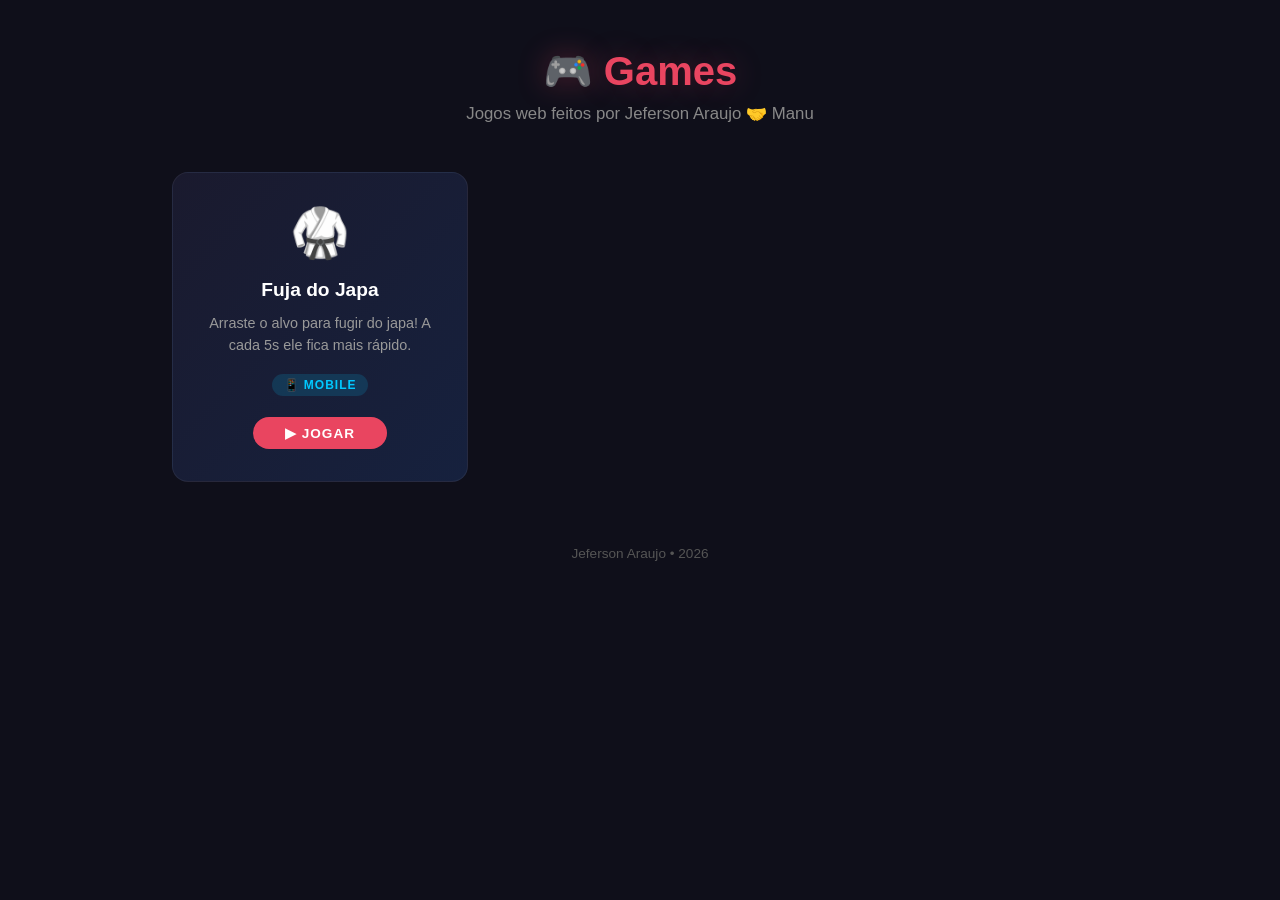
<file: index.html>
<!DOCTYPE html>
<html lang="pt-br">
<head>
<meta charset="UTF-8">
<meta name="viewport" content="width=device-width, initial-scale=1.0">
<title>Games - Jeferson Araujo</title>
<style>
*{margin:0;padding:0;box-sizing:border-box}
body{background:#0f0f1a;color:#e0e0e0;font-family:'Segoe UI',Arial,sans-serif;min-height:100vh;display:flex;flex-direction:column;align-items:center}
header{text-align:center;padding:3rem 1rem 1rem;width:100%}
header h1{font-size:2.5rem;color:#e94560;text-shadow:0 0 30px rgba(233,69,96,.3);margin-bottom:.5rem}
header p{color:#888;font-size:1.05rem}
.games-grid{display:grid;grid-template-columns:repeat(auto-fill,minmax(280px,1fr));gap:1.5rem;padding:2rem;max-width:1000px;width:100%}
.game-card{background:linear-gradient(135deg,#1a1a2e,#16213e);border:1px solid rgba(255,255,255,.06);border-radius:16px;padding:2rem 1.5rem;text-decoration:none;color:inherit;transition:all .3s;position:relative;overflow:hidden;display:flex;flex-direction:column;align-items:center;gap:.8rem}
.game-card:hover{border-color:#e94560;transform:translateY(-4px);box-shadow:0 10px 40px rgba(233,69,96,.15)}
.game-card .icon{font-size:3rem;margin-bottom:.3rem}
.game-card h2{font-size:1.2rem;color:#fff;text-align:center}
.game-card p{font-size:.9rem;color:#999;text-align:center;line-height:1.5}
.game-card .tag{display:inline-block;padding:.25rem .7rem;border-radius:20px;font-size:.75rem;font-weight:bold;text-transform:uppercase;letter-spacing:1px;margin-top:.3rem}
.tag-mobile{background:rgba(0,200,255,.15);color:#00c8ff}
.game-card .play-btn{padding:.5rem 2rem;border-radius:30px;background:#e94560;color:white;font-weight:bold;font-size:.85rem;text-transform:uppercase;letter-spacing:1px;transition:all .3s;margin-top:.5rem}
.game-card:hover .play-btn{background:#ff6b81;box-shadow:0 0 20px rgba(233,69,96,.4)}
footer{padding:2rem;color:#555;font-size:.85rem;text-align:center}
@media(max-width:600px){header h1{font-size:1.8rem}.games-grid{padding:1rem;gap:1rem}}
</style>
</head>
<body>
<header>
  <h1>🎮 Games</h1>
  <p>Jogos web feitos por Jeferson Araujo 🤝 Manu</p>
</header>
<div class="games-grid">
  <a href="fuja-do-japa/" class="game-card">
    <div class="icon">🥋</div>
    <h2>Fuja do Japa</h2>
    <p>Arraste o alvo para fugir do japa! A cada 5s ele fica mais rápido.</p>
    <span class="tag tag-mobile">📱 Mobile</span>
    <div class="play-btn">▶ Jogar</div>
  </a>
</div>
<footer><p>Jeferson Araujo &bull; 2026</p></footer>
</body>
</html>
</file>
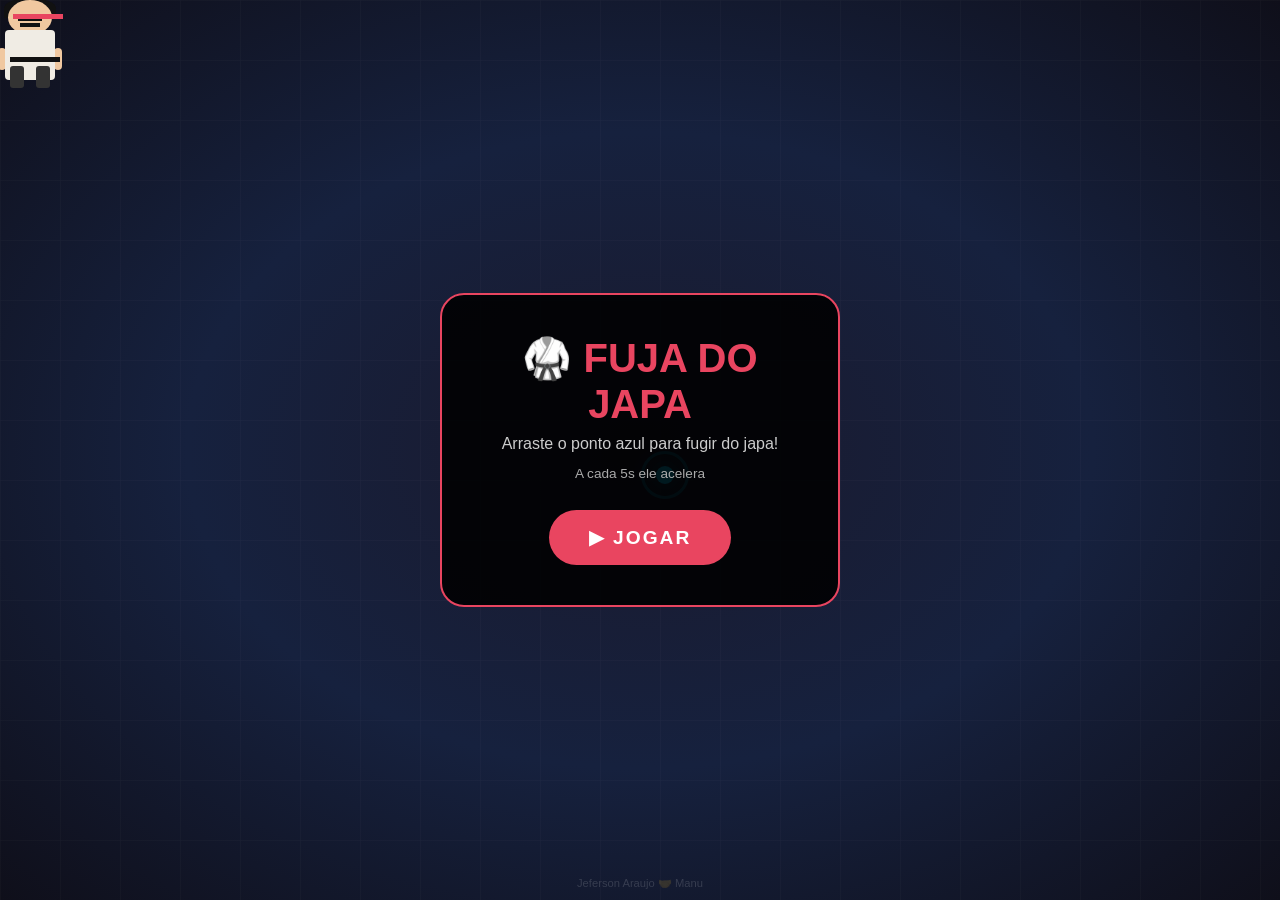
<file: fuja-do-japa/index.html>
<!DOCTYPE html>
<html style="touch-action:none">
<head>
<meta charset="UTF-8">
<meta name="viewport" content="width=device-width,initial-scale=1,maximum-scale=1,user-scalable=no">
<title>Fuja do Japa</title>
<style>
*{margin:0;padding:0;box-sizing:border-box}
html,body{width:100%;height:100%;overflow:hidden;position:fixed;touch-action:none;background:#0f0f1a;font-family:Arial,sans-serif;-webkit-user-select:none;user-select:none}
#bg{position:fixed;top:0;left:0;width:100%;height:100%;z-index:0;background:radial-gradient(ellipse at center,#1a1a2e,#16213e,#0f0f1a)}
#grid{position:fixed;top:0;left:0;width:100%;height:100%;z-index:1;opacity:0.04;pointer-events:none;background-image:linear-gradient(rgba(255,255,255,0.5) 1px,transparent 1px),linear-gradient(90deg,rgba(255,255,255,0.5)1px,transparent 1px);background-size:60px 60px}
#japa{position:fixed;z-index:2;pointer-events:none;width:60px;height:80px;will-change:transform}
#japa-body{position:absolute;bottom:0;left:5px;width:50px;height:50px;background:#f0ece4;border-radius:4px}
#japa-belt{position:absolute;bottom:18px;left:5px;width:50px;height:5px;background:#111}
#japa-head{position:absolute;top:0;left:8px;width:44px;height:35px;background:#f0c8a0;border-radius:50%}
#japa-hair{position:absolute;top:-2px;left:4px;width:52px;height:20px;background:#111;border-radius:50% 50% 0 0}
#japa-band{position:absolute;top:14px;left:5px;width:50px;height:5px;background:#e94560}
#japa-eye-l,#japa-eye-r{position:absolute;width:10px;height:4px;background:#111;top:23px}
#japa-eye-l{left:12px}#japa-eye-r{right:12px}
#japa-brow-l,#japa-brow-r{position:absolute;width:12px;height:2px;background:#111;top:19px;transform-origin:center}
#japa-brow-l{left:10px}#japa-brow-r{right:10px}
#japa-mouth{position:absolute;width:12px;height:6px;border:2px solid #111;border-top:none;border-radius:0 0 12px 12px;top:30px;left:16px}
#japa-arm-l,#japa-arm-r{position:absolute;width:8px;height:22px;background:#f0c8a0;border-radius:4px;top:48px;transform-origin:top center}
#japa-arm-l{left:-2px;animation:armL 0.2s ease-in-out infinite alternate}
#japa-arm-r{right:-2px;animation:armR 0.2s ease-in-out infinite alternate}
@keyframes armL{from{transform:rotate(-20deg)}to{transform:rotate(10deg)}}
@keyframes armR{from{transform:rotate(20deg)}to{transform:rotate(-10deg)}}
#japa-leg-l,#japa-leg-r{position:absolute;width:14px;height:22px;background:#333;border-radius:3px;bottom:-8px;transform-origin:top center}
#japa-leg-l{left:10px;animation:legL 0.15s ease-in-out infinite alternate}
#japa-leg-r{right:10px;animation:legR 0.15s ease-in-out infinite alternate}
@keyframes legL{from{transform:rotate(-8deg)}to{transform:rotate(8deg)}}
@keyframes legR{from{transform:rotate(8deg)}to{transform:rotate(-8deg)}}

#target{position:fixed;z-index:3;pointer-events:none;will-change:transform;width:50px;height:50px}
#target-dot{position:absolute;top:50%;left:50%;transform:translate(-50%,-50%);width:18px;height:18px;background:#00c8ff;border-radius:50%;box-shadow:0 0 25px rgba(0,200,255,0.6)}
#target-ring{position:absolute;top:50%;left:50%;transform:translate(-50%,-50%);width:48px;height:48px;border:3px solid rgba(0,200,255,0.4);border-radius:50%;animation:pulse 1.2s ease-in-out infinite}
@keyframes pulse{0%,100%{opacity:0.4}50%{opacity:1}}

#ui{position:fixed;top:0;left:0;width:100%;height:100%;z-index:10;pointer-events:none;display:flex;align-items:center;justify-content:center;padding:20px}
#start-screen,#go-screen{pointer-events:auto;text-align:center;background:rgba(0,0,0,0.88);padding:2.5rem 2rem;border-radius:24px;border:2px solid #e94560;max-width:400px;width:100%}
#start-screen h1,#go-screen h1{font-size:2.5rem;color:#e94560;margin-bottom:0.5rem}
#start-screen p,#go-screen p{color:#ccc;font-size:1rem;margin-bottom:0.3rem}
#go-screen .fs{font-size:2rem;color:#ffd700;margin:1rem 0}
.btn{margin-top:1.5rem;padding:1rem 2.5rem;font-size:1.2rem;font-weight:bold;border:none;border-radius:50px;background:#e94560;color:white;pointer-events:auto;text-transform:uppercase;letter-spacing:2px;-webkit-tap-highlight-color:transparent;z-index:20}
.hidden{display:none!important}
#hud{position:fixed;top:15px;left:50%;transform:translateX(-50%);z-index:5;pointer-events:none;color:white;font-size:1rem;font-weight:bold;display:flex;gap:1.5rem;background:rgba(0,0,0,0.5);padding:0.5rem 1.2rem;border-radius:30px;white-space:nowrap}
#hud span{color:#ffd700}
#cr{position:fixed;bottom:10px;left:50%;transform:translateX(-50%);color:rgba(255,255,255,0.15);font-size:0.7rem;z-index:1;pointer-events:none}
#cd{position:fixed;top:60px;left:50%;transform:translateX(-50%);z-index:4;color:rgba(0,200,255,0.6);font-size:1.2rem;font-weight:bold;pointer-events:none;display:none}
</style>
</head>
<body>
<div id="bg"></div><div id="grid"></div>

<div id="japa">
  <div id="japa-hair"></div>
  <div id="japa-head">
    <div id="japa-band"></div>
    <div id="japa-brow-l"></div><div id="japa-brow-r"></div>
    <div id="japa-eye-l"></div><div id="japa-eye-r"></div>
    <div id="japa-mouth"></div>
  </div>
  <div id="japa-arm-l"></div><div id="japa-arm-r"></div>
  <div id="japa-body"><div id="japa-belt"></div></div>
  <div id="japa-leg-l"></div><div id="japa-leg-r"></div>
</div>

<div id="target"><div id="target-dot"></div><div id="target-ring"></div></div>
<div id="cd">🔥 PREPARE-SE</div>

<div id="ui">
  <div id="start-screen">
    <h1>🥋 FUJA DO JAPA</h1>
    <p>Arraste o ponto azul para fugir do japa!</p>
    <p style="font-size:.85rem;color:#aaa;margin-top:.8rem">A cada 5s ele acelera</p>
    <button class="btn" onclick="start()">▶ JOGAR</button>
  </div>
  <div id="go-screen" class="hidden">
    <h1 id="gt">💀 PEGOU!</h1>
    <p id="gs">O japa te alcançou</p>
    <div class="fs" id="fs">0s</div>
    <button class="btn" onclick="start()">🔄 TENTAR</button>
  </div>
</div>

<div id="hud" class="hidden">
  <div>⏱ <span id="tm">0s</span></div>
  <div>⚡ <span id="sl">1</span>x</div>
</div>
<div id="cr">Jeferson Araujo 🤝 Manu</div>

<script>
// DOM refs
const japaEl = document.getElementById('japa');
const targetEl = document.getElementById('target');
const cdEl = document.getElementById('cd');

// Dimensions
let W, H;
function size() { W = innerWidth; H = innerHeight; }
onresize = size; size();

// Target position
let tx = W/2, ty = H/2;
const R = 20;

// Japa position
let jx, jy;
const BS = 3.2;

// Game state
let playing = false, dragging = false, chasing = false;
let startTime, elapsed, speedLvl, dragStartX, dragStartY, tStartX, tStartY;

// Move target
function mv(x, y) {
  tx = Math.max(R, Math.min(W - R, x));
  ty = Math.max(R, Math.min(H - R, y));
  targetEl.style.transform = `translate(${tx}px,${ty}px)`;
}
mv(W/2, H/2);

function mvJapa(x, y) {
  jx = x; jy = y;
  japaEl.style.transform = `translate(${x}px,${y}px)`;
}

// --- INPUT: pure touch events (lowest latency on Android) ---
document.addEventListener('touchstart', (e) => {
  if (!playing) return;
  e.preventDefault();
  const t = e.touches[0];
  dragStartX = t.clientX; dragStartY = t.clientY;
  tStartX = tx; tStartY = ty;
  dragging = true;
}, { passive: false });

document.addEventListener('touchmove', (e) => {
  if (!playing || !dragging) return;
  e.preventDefault();
  const t = e.touches[0];
  mv(tStartX + (t.clientX - dragStartX), tStartY + (t.clientY - dragStartY));
}, { passive: false });

document.addEventListener('touchend', (e) => { if (!playing) return; e.preventDefault(); dragging = false; }, { passive: false });
document.addEventListener('touchcancel', (e) => { if (!playing) return; dragging = false; });

// Mouse fallback
document.addEventListener('mousedown', (e) => {
  if (!playing) return;
  dragStartX = e.clientX; dragStartY = e.clientY;
  tStartX = tx; tStartY = ty;
  dragging = true;
});
document.addEventListener('mousemove', (e) => {
  if (!playing || !dragging) return;
  mv(tStartX + (e.clientX - dragStartX), tStartY + (e.clientY - dragStartY));
});
document.addEventListener('mouseup', () => { dragging = false; });
document.addEventListener('contextmenu', (e) => e.preventDefault());

// --- GAME LOOP: simple interval, no rAF ---
let loopId;

function start() {
  document.getElementById('start-screen').classList.add('hidden');
  document.getElementById('go-screen').classList.add('hidden');
  document.getElementById('hud').classList.remove('hidden');
  cdEl.style.display = 'block';
  cdEl.textContent = '🔥 PREPARE-SE';

  mv(W/2, H/2);
  const sx = Math.random() < 0.5 ? -100 : W + 100;
  const sy = H * 0.2 + Math.random() * H * 0.6;
  mvJapa(sx, sy);

  playing = true; chasing = false; speedLvl = 1;
  startTime = Date.now();
  document.getElementById('tm').textContent = '0s';
  document.getElementById('sl').textContent = '1';

  if (loopId) clearInterval(loopId);
  loopId = setInterval(gameTick, 20); // ~50fps loop, decoupled from rAF
}

function over(reason) {
  playing = false;
  if (loopId) clearInterval(loopId);
  document.getElementById('hud').classList.add('hidden');
  cdEl.style.display = 'none';
  document.getElementById('gt').textContent = reason === 'SAIU' ? '🚫 SAIU!' : '💀 PEGOU!';
  document.getElementById('gs').textContent = reason === 'SAIU' ? 'Alvo escapou...' : 'Japa alcançou...';
  document.getElementById('fs').textContent = (elapsed/1000).toFixed(2)+'s';
  document.getElementById('go-screen').classList.remove('hidden');
}

function gameTick() {
  if (!playing) return;

  const now = Date.now();
  elapsed = now - startTime;

  document.getElementById('tm').textContent = (elapsed/1000).toFixed(2)+'s';

  const lv = Math.floor(elapsed / 5000) + 1;
  if (lv !== speedLvl) { speedLvl = lv; document.getElementById('sl').textContent = lv; }
  const speed = BS + (speedLvl - 1) * 0.55;

  if (!chasing && elapsed >= 1800) { chasing = true; cdEl.style.display = 'none'; }

  if (!chasing) {
    const dx = W/2 - jx, dy = H/2 - jy, d = Math.sqrt(dx*dx + dy*dy);
    if (d > 2) {
      jx += (dx/d) * Math.max(1.5, d*0.04);
      jy += (dy/d) * Math.max(1.5, d*0.04);
      japaEl.style.transform = `translate(${jx}px,${jy}px)`;
    }
    cdEl.textContent = `🔥 ${Math.ceil((1800-elapsed)/1000)}`;
  }

  if (chasing) {
    const dx = tx - jx, dy = ty - jy, d = Math.sqrt(dx*dx + dy*dy);

    if (d < 28) { over('PEGOU'); return; }

    if (d > 5) {
      jx += (dx/d) * speed;
      jy += (dy/d) * speed;
      const sx = dx > 0 ? 1 : -1;
      japaEl.style.transform = `translate(${jx}px,${jy}px) scaleX(${sx})`;
    }
  }
}
</script>
</body>
</html>
</file>
